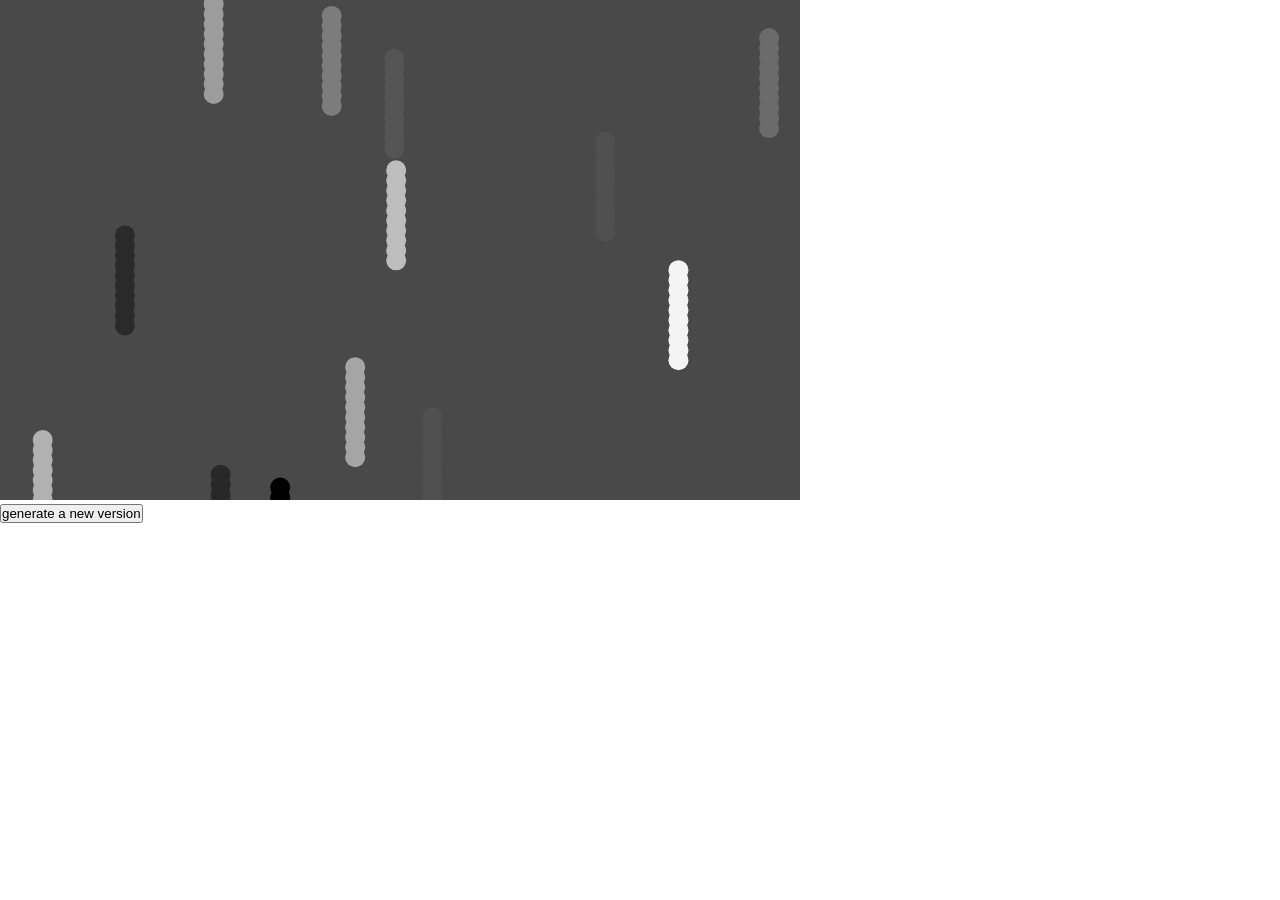
<file: Experiment 1/index.html>
<!DOCTYPE html>
<html lang="en">
<head>
    <meta charset="UTF-8">
    <meta name="viewport" content="width=device-width, initial-scale=1.0">
    <title>🧚🏻p5js🧚🏻</title>

    <link href="style.css" rel="stylesheet" />

    <!-- p5 libs -->
    <!-- librairies are added locally in case we don't have access to wifi -->
    <script src="libraries/p5.js"         type="text/javascript"></script>
    <script src="libraries/p5Sound.js"    type="text/javascript"></script>
    <!-- <script src="libraries/matter.js"    type="text/javascript"></script> -->
    <!-- <script src="https://unpkg.com/ml5@1/dist/ml5.min.js"></script>-->
    
    <script src="script.js" type="text/javascript" defer></script>
</head>
<body>
    <main>
        <!-- p5 canvas is attached here -->
    </main>
    <button id="randomize"> generate a new version </button>
    

</body>
</html>
</file>
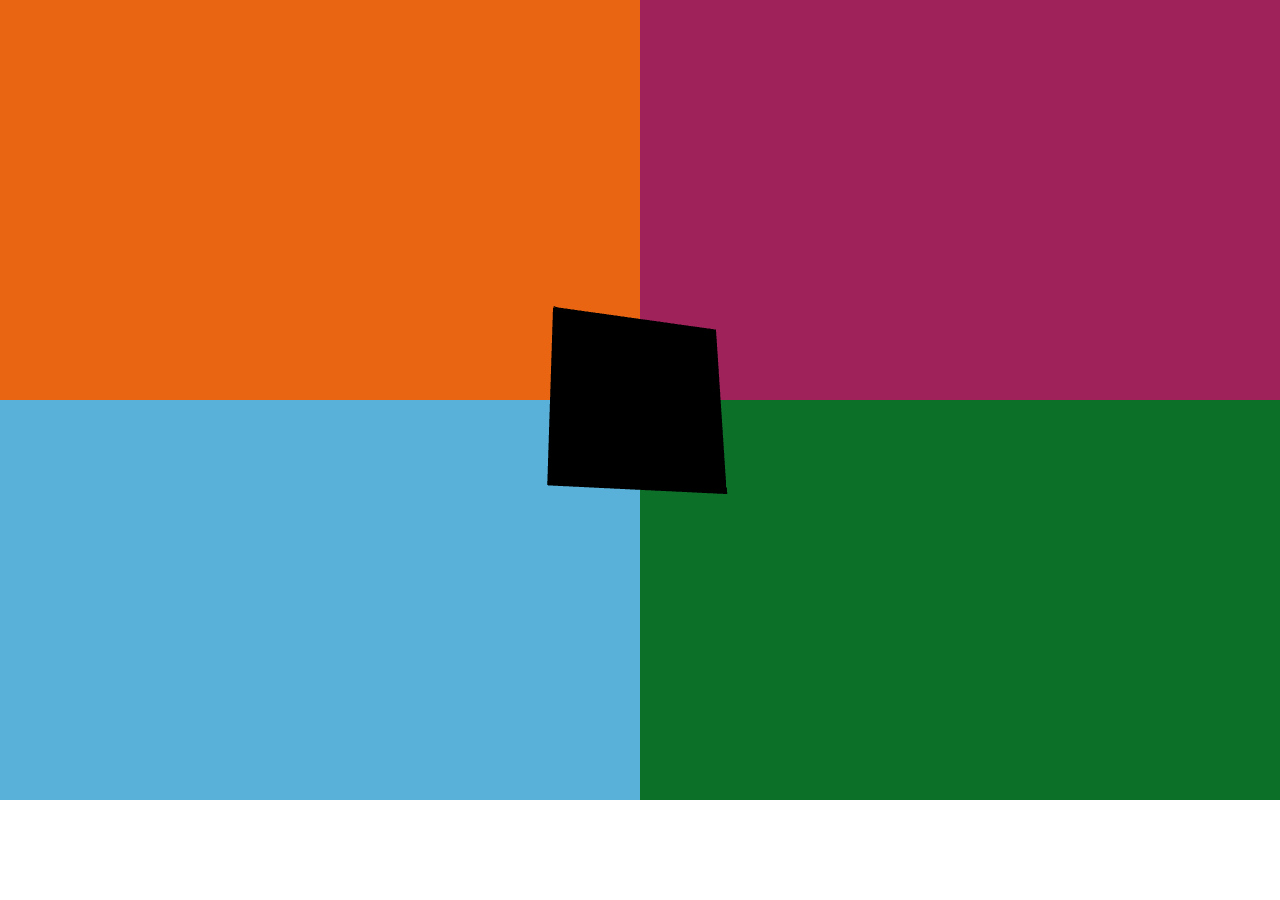
<file: Experiment 2/index.html>
<!DOCTYPE html>
<html lang="en">
<head>
    <meta charset="UTF-8">
    <meta name="viewport" content="width=device-width, initial-scale=1.0">
    <title>🧚🏻p5js🧚🏻</title>

    <link href="style.css" rel="stylesheet" />

    <!-- p5 libs -->
    <!-- librairies are added locally in case we don't have access to wifi -->
    <script src="libraries/p5.js"         type="text/javascript"></script>
    <script src="libraries/p5Sound.js"    type="text/javascript"></script>
    <!-- <script src="libraries/matter.js"    type="text/javascript"></script> -->
    <!-- <script src="https://unpkg.com/ml5@1/dist/ml5.min.js"></script>-->
    
    <script src="script.js" type="text/javascript" defer></script>
</head>
<body>
    <main>
        <!-- p5 canvas is attached here -->
    </main>


</body>
</html>
</file>
<file: Experiment 1/style.css>
* {
  margin: 0;
  padding: 0;
  overflow-x: hidden;
}
</file>
<file: Experiment 2/style.css>
* {
  margin: 0;
  padding: 0;
  overflow-x: hidden;
}

canvas {
    display: block; 
}
</file>
